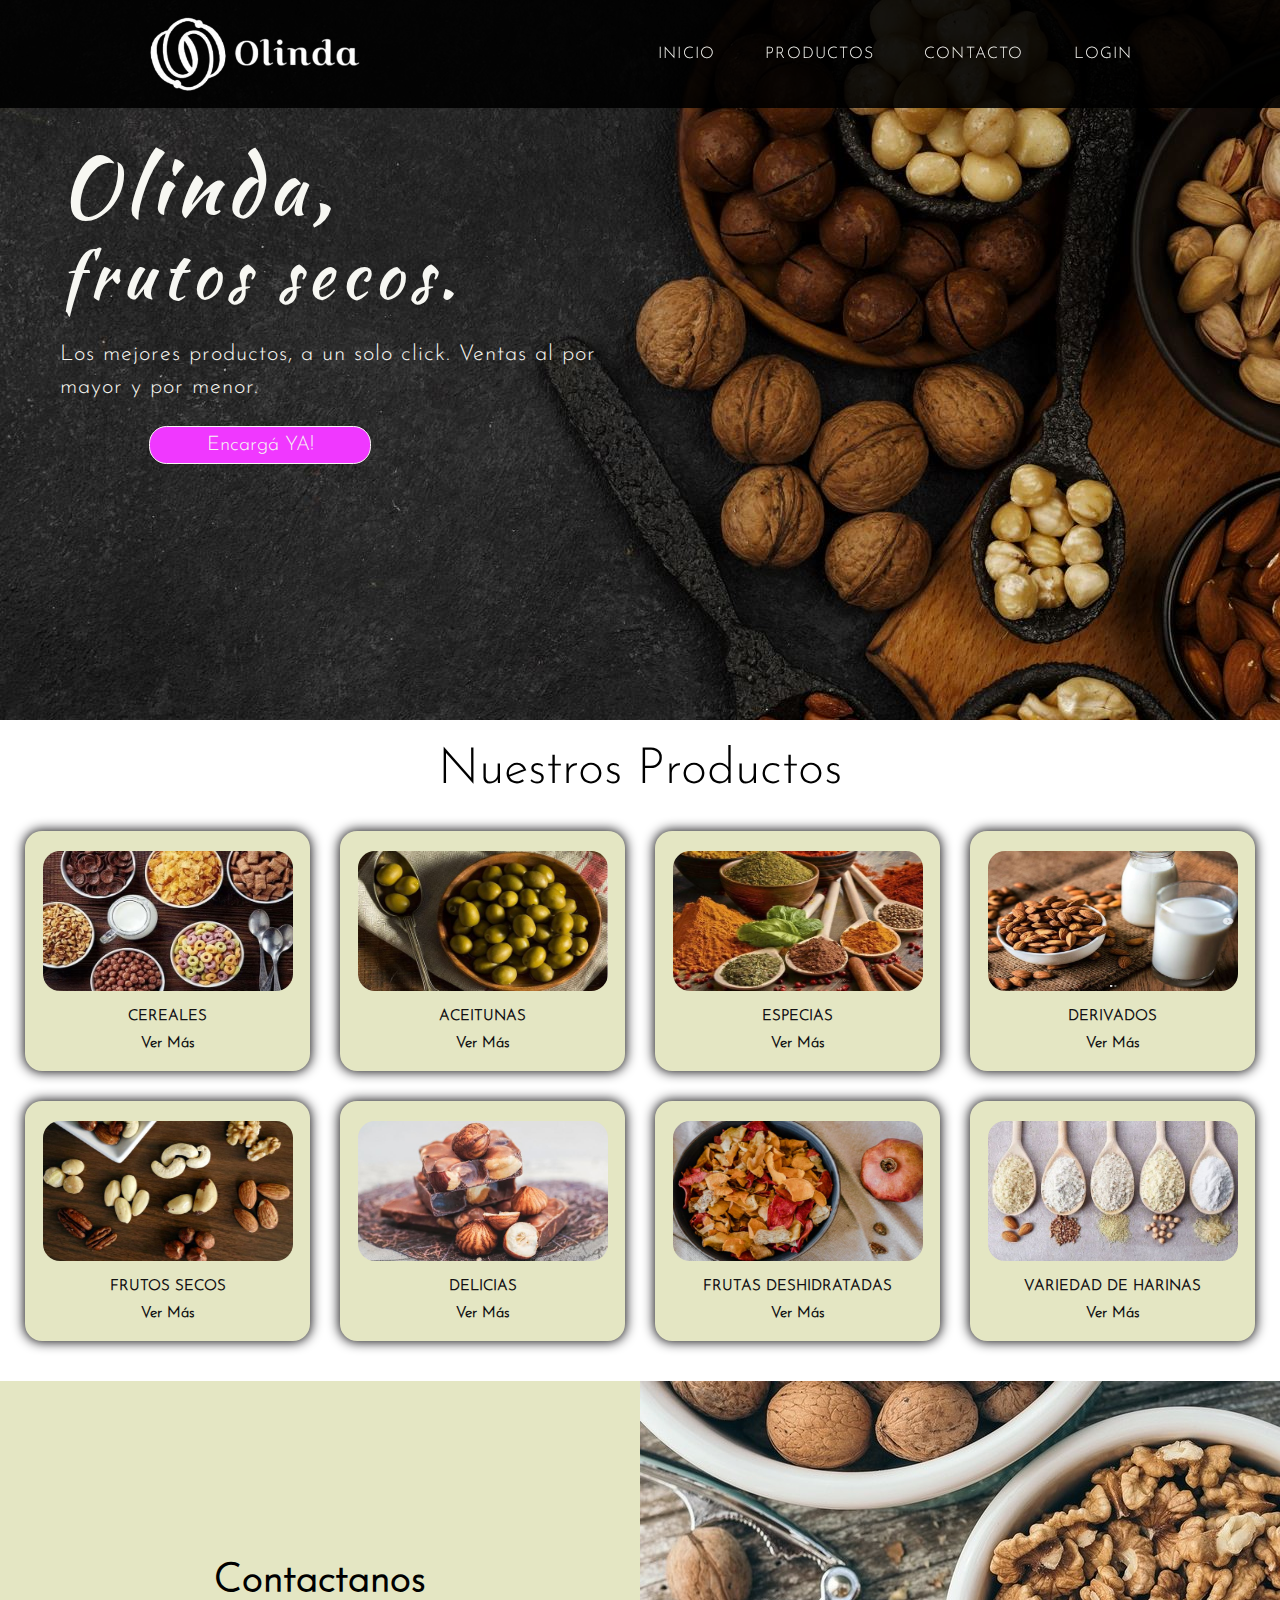
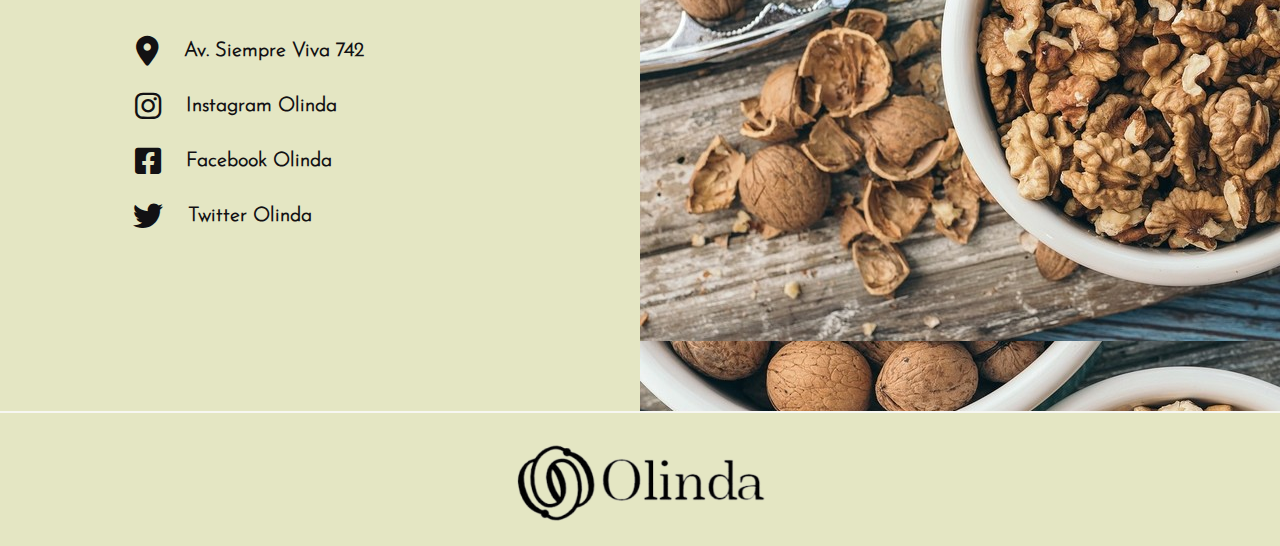
<file: index.html>
<!DOCTYPE html>
<html lang="en">
    <head>
        <meta charset="UTF-8">
        <meta http-equiv="X-UA-Compatible" content="IE=edge">
        <meta name="viewport" content="width=device-width, initial-scale=1.0">
        <link rel="stylesheet" href="index.css">
        <link rel="stylesheet" href="./FontAwesome/fontawesome-free-6.1.2-web/css/all.css">
        <title>Olinda</title>
    </head>
    <body>
        <header class="header">
            <img src="./Images/LogoOlinda-sinFondo.png" alt="Logo de Olinda">
            <nav class="navbar">
                <label for="toggle-menu"><i class="fa-solid fa-bars"></i></label>
                <input type="checkbox" id="toggle-menu">
                <ul class="navbar-list">
                    <li><a class="navbar-link" href="#hero">INICIO</a></li>
                    <li><a class="navbar-link" href="#categories">PRODUCTOS</a></li>
                    <li><a class="navbar-link" href="#section-contact">CONTACTO</a></li>
                    <li><a class="navbar-link" href="./index-login.html">LOGIN</a></li>
                </ul>
            </nav>
        </header>

        <main class="hero" id="hero">
            <div class="content">
                <div class="slogan">
                    <h1>Olinda,</h1><span>frutos secos.</span>
                </div>
                <p> Los mejores productos, a un solo click.
                    Ventas al por mayor y por menor.
                </p>
                <div class="content-button">
                    <a class="button" href="">Encargá YA!</a>
                </div>
            </div>    
        </main>

        <section class="categories" id="categories">
            <h2>Nuestros Productos</h2>
            <div class="content-cards">
                <div class="card">
                    <img src="./Images/Categories/cereales.JPG" alt="Variedad de cereales">
                    <div class="card-items">
                        <h3>CEREALES</h3>
                        <a href="">Ver Más</a>
                    </div>
                </div>
                <div class="card">
                    <img src="./Images/Categories/aceitunas2.JPG" alt="Aceitunas">
                    <div class="card-items">
                        <h3>ACEITUNAS</h3>
                        <a href="">Ver Más</a>
                    </div>
                </div>
                <div class="card">
                    <img src="./Images/Categories/condimentos.JPG" alt="Especias">
                    <div class="card-items">
                        <h3>ESPECIAS</h3>
                        <a href="">Ver Más</a>
                    </div>
                </div>
                <div class="card">
                    <img src="./Images/Categories/derivados.JPG" alt="Derivados de frutos secos">
                    <div class="card-items">
                        <h3>DERIVADOS</h3>
                        <a href="">Ver Más</a>
                    </div>
                </div>
                <div class="card">
                    <img src="./Images/Categories/frutosSecos.JPG" alt="Frutos secos">
                    <div class="card-items">
                        <h3>FRUTOS SECOS</h3>
                        <a href="">Ver Más</a>
                    </div>
                </div>
                <div class="card">
                    <img src="./Images/Categories/delicias.JPG" alt="Chocolates y alfajores">
                    <div class="card-items">
                        <h3>DELICIAS</h3>
                        <a href="">Ver Más</a>
                    </div>
                </div>
                <div class="card">
                    <img src="./Images/Categories/frutasDeshidratadas.JPG" alt="Frutas deshidratadas">
                    <div class="card-items">
                        <h3>FRUTAS DESHIDRATADAS</h3>
                        <a href="">Ver Más</a>
                    </div>
                </div>
                <div class="card">
                    <img src="./Images/Categories/harinas.JPG" alt="Harinas">
                    <div class="card-items">
                        <h3>VARIEDAD DE HARINAS</h3>
                        <a href="">Ver Más</a>
                    </div>
                </div>
            </div>
        </section>

        <section class="section-contact" id="section-contact">
            <div class="contact-info">
                <h4>Contactanos</h4>
                <ul class="contac-items">
                    <li>
                        <div class="contact-items-li">    
                            <div>
                                <a href=""><i class="fa-solid fa-location-dot icon"></i></a>
                            </div>
                            <p>Av. Siempre Viva 742</p>
                        </div>
                    </li>
                    <li>
                        <div class="contact-items-li">    
                            <div>
                                <a href=""><i class="fa-brands fa-instagram"></i></a>
                            </div>
                            <p>Instagram Olinda</p>
                        </div>
                    </li>
                    <li>
                        <div class="contact-items-li">    
                            <div>
                                <a href=""><i class="fa-brands fa-square-facebook"></i></a>
                            </div>
                            <p>Facebook Olinda</p>
                        </div>
                    </li>
                    <li>
                        <div class="contact-items-li">    
                            <div>
                                <a href=""><i class="fa-brands fa-twitter"></i></a>
                            </div>
                            <p>Twitter Olinda</p>
                        </div>
                    </li>
                </ul>
            </div>
            <div class="contact-img"></div>
        </section>

        <footer class="footer">
            <img src="./Images/LogoOlindaFooter-removebg-preview.png" alt="">
        </footer>
    </body>
</html>
</file>
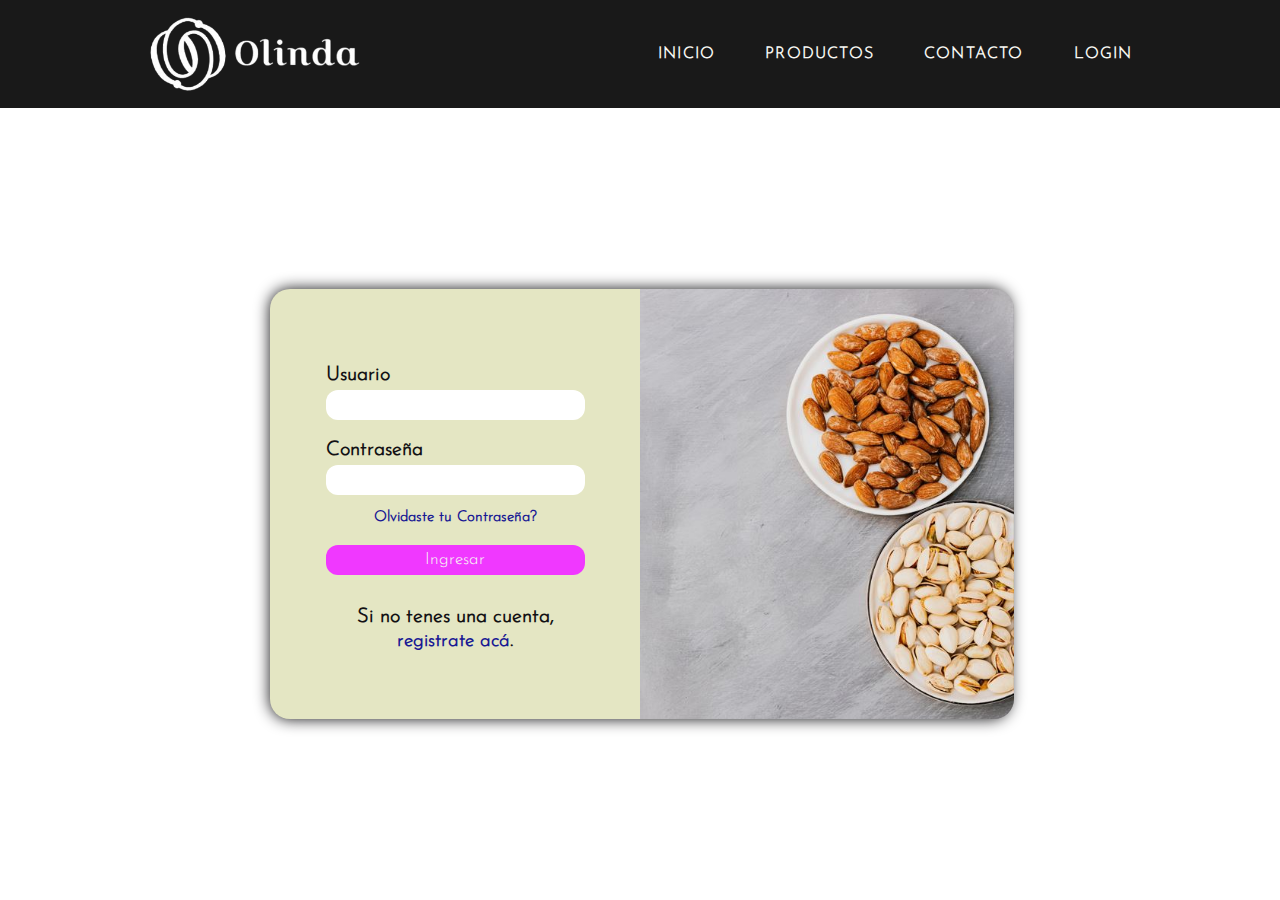
<file: index-login.html>
<!DOCTYPE html>
<html lang="en">
    <head>
        <meta charset="UTF-8">
        <meta http-equiv="X-UA-Compatible" content="IE=edge">
        <meta name="viewport" content="width=device-width, initial-scale=1.0">
        <link rel="stylesheet" href="index-login.css">
        <link rel="stylesheet" href="./FontAwesome/fontawesome-free-6.1.2-web/css/all.css">
        <title>Olinda</title>
    </head>
    <body>
        <header class="header">
            <img src="./Images/LogoOlinda-sinFondo.png" alt="Logo de Olinda">
            <nav class="navbar">
                <label for="toggle-menu"><i class="fa-solid fa-bars"></i></label>
                <input type="checkbox" id="toggle-menu">
                <ul class="navbar-list">
                    <li><a class="navbar-link" href="./index.html">INICIO</a></li>
                    <li><a class="navbar-link" href="./index.html">PRODUCTOS</a></li>
                    <li><a class="navbar-link" href="./index.html">CONTACTO</a></li>
                    <li><a class="navbar-link" href="">LOGIN</a></li>
                </ul>
            </nav>
        </header>

        <section class="container">
            <div class="container-login">
                <form>
                    <label for="user">Usuario</label>
                    <input type="text" id="user" name="user">
                    <label for="password">Contraseña</label>
                    <input type="password" id="password" name="password">
                    <a href="">Olvidaste tu Contraseña?</a>
                    <button class="boton">Ingresar</button>
                    <p class="registro">Si no tenes una cuenta, <a href="./index-registro.html">registrate acá</a>.</p>
                </form>
                <div class="container-img"><img src="./Images/imgLogin2.jpg" alt="Frutos secos"></div>
            </div>
        </section>
    </body>
</html>
</file>
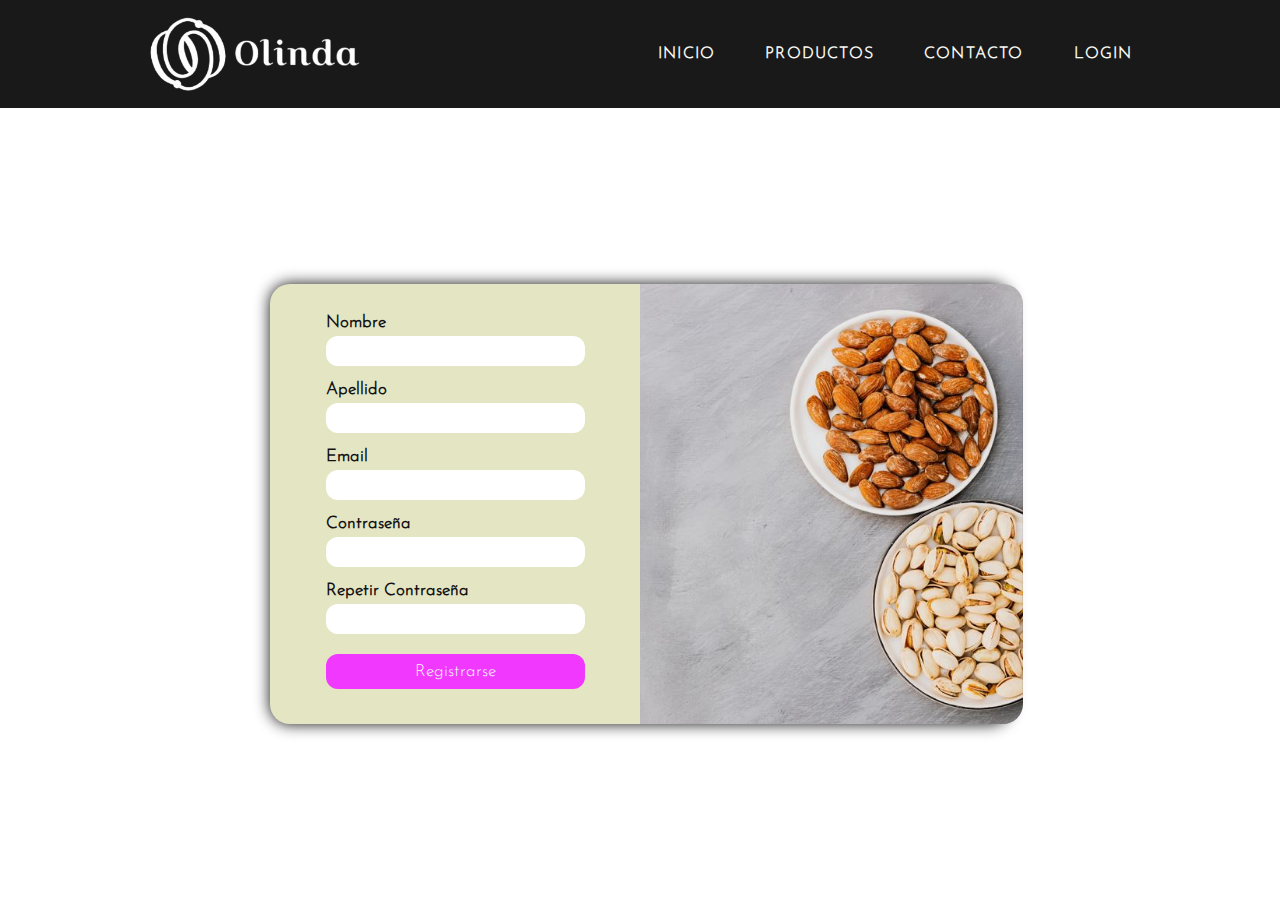
<file: index-registro.html>
<!DOCTYPE html>
<html lang="en">
    <head>
        <meta charset="UTF-8">
        <meta http-equiv="X-UA-Compatible" content="IE=edge">
        <meta name="viewport" content="width=device-width, initial-scale=1.0">
        <link rel="stylesheet" href="index-registro.css">
        <link rel="stylesheet" href="./FontAwesome/fontawesome-free-6.1.2-web/css/all.css">
        <title>Olinda</title>
    </head>
    <body>
        <header class="header">
            <img src="./Images/LogoOlinda-sinFondo.png" alt="Logo de Olinda">
            <nav class="navbar">
                <label for="toggle-menu"><i class="fa-solid fa-bars"></i></label>
                <input type="checkbox" id="toggle-menu">
                <ul class="navbar-list">
                    <li><a class="navbar-link" href="./index.html">INICIO</a></li>
                    <li><a class="navbar-link" href="./index.html">PRODUCTOS</a></li>
                    <li><a class="navbar-link" href="./index.html">CONTACTO</a></li>
                    <li><a class="navbar-link" href="./index-login.html">LOGIN</a></li>
                </ul>
            </nav>
        </header>

        <section class="container">
            <div class="container-login">
                <form>
                    <label for="nombre">Nombre</label>
                    <input type="text" id="nombre" name="nombre">
                    <label for="apellido">Apellido</label>
                    <input type="text" id="apellido" name="apellido">
                    <label for="email">Email</label>
                    <input type="text" id="email" name="email">
                    <label for="password">Contraseña</label>
                    <input type="text" id="password" name="password">
                    <label for="password2">Repetir Contraseña</label>
                    <input type="text" id="password2" name="password2">
                    <button class="boton">Registrarse</button>
                </form>
                <div class="container-img"><img src="./Images/imgLogin2.jpg" alt="Frutos secos"></div>
            </div>
        </section>
    </body>
</html>
</file>
<file: index.css>
@font-face{
    font-family: JosefinSans-Light;
    src: url('./Fonts/Josefin-Sans/static/JosefinSans-Light.ttf');
}

@font-face {
    font-family: KaushanScript-Regular;
    src: url('./Fonts/Kaushan_Script/KaushanScript-Regular.ttf');
}

*{
    margin: 0;
    padding: 0;
    box-sizing: border-box;
    font-family: 'JosefinSans-Light';
    font-size: 10px;
}

/* ----------> Header <----------*/

.header{
    width: 100%;
    height: 12vh;
    display: flex;
    align-items: center;
    justify-content: space-around;
    background-color: rgba(0, 0, 0, 0.90);
    position: fixed;
    z-index: 1;
}

.navbar{
    display: flex;
    align-items: center;
    justify-content: center;
    height: 100%;
}

.navbar ul{
    display: flex;
    align-items: center;
    justify-content: center;
    list-style: none;
    gap: 50px;
    height: 100%;
}

.navbar-link{
    text-decoration: none;
    color: #F7F7F2;
    font-size: 1.6rem;
    letter-spacing: 0.12rem;
}

.navbar i{
    font-size: 30px;
    color: #F7F7F2;
    display: none;
}

#toggle-menu{
    display: none;
}

.header img{
    height: 75%; 
}

/* ----------> Hero <----------*/

.hero{
    display: flex;
    flex-direction: column;
    justify-content: center;
    height: 80vh;
    background-image: url('./Images/backgroundXXL-frutasEnBowls.jpg');
}

.content{
    display: flex;
    flex-direction: column;
    height: 100%;    
    width: 50%;
    margin-left: 60px;
    margin-top: 15vh;
    color: #F7F7F2;
    gap: 22px;
}

.slogan h1, span{
    font-size: 8rem;
    font-weight: 500;
    font-family: 'KaushanScript-Regular';
    letter-spacing: 0.7rem;
    line-height: 1.25;
}

.slogan span{
    font-size: 6.5rem;
}

.content p{
    font-size: 2.2rem;
    line-height: 1.5;
    letter-spacing: 0.1rem;
    min-width: 500px;
    max-width: 600px;
}

.button{
    display: flex;
    justify-content: center;
    align-items: center;
    text-decoration: none;
    font-size: 2rem;
    font-weight: 550;
    border-radius: 17.5px;
    width: 222px;
    height: 38px;
    background-color: #F038FF;
    color: #F7F7F2;
    border: 1.8px solid #F7F7F2;
}

.button:hover{
    -webkit-transform:scale(1);
    transform:scale(1.05);
}

.content-button{
    display: flex;
    justify-content: center;
    width: 100%;
    max-width: 400px;
}

/* ----------> Categories <----------*/

.categories{
    display: flex;
    flex-direction: column;
    align-items: center;
    justify-content: center;
    gap: 35px;
    margin-bottom: 40px;
}

.categories h2{
    margin-top: 25px;
    font-size: 5rem;
    font-weight: 550;
}

.content-cards{
    display: flex;
    justify-content: center;
    align-items: center;
    flex-wrap: wrap;
    gap: 30px;
}

.card{
    display: flex;
    flex-direction: column;
    justify-content: center;
    align-items: center;
    height: 240px;
    width: 285px;
    border-radius: 17px;
    gap: 18px;
    color: #121113;
    background-color: #E4E6C3;
    box-shadow: 0px 0px 12px 1px rgba(18, 17, 19, 1);
}

.card:hover{
    -webkit-transform:scale(1);
    transform:scale(1.02);
}

.card img{
    width: 250px;
    height: 140px;
    border-radius: 17px;
}

.card-items h3{
    font-size: 1.5rem;
    font-weight: 600;
}

.card-items a{
    text-decoration: none;
    color: #121113;
    font-size: 1.5rem;
    font-weight: 600;
}

.card-items a:hover{
    text-decoration-line: underline;
    color: #121113;
}

.card-items{
    display: flex;
    flex-direction: column;
    justify-content: center;
    align-items: center;
    gap: 12px;
}

/* ----------> Contact <----------*/

.section-contact{
    display: flex;
    justify-content: center;
    align-items: center;
    /* gap: 50px; */
    height: 70vh;
    width: 100%;
    
}

.contact-info{
    display: flex;
    flex-direction: column;
    justify-content: center;
    align-items: center;
    gap: 35px;
    width: 50%;
    height: 100%;
    background-color: #E4E6C3; 
}

.contact-info h4{
    font-size: 4rem;
}

.contac-items{
    display: flex;
    flex-direction: column;
    justify-content: center;
    align-items: center;
    gap: 25px;
    list-style-type: none;
    color: #121113;
}

.contact-items-li{
    display: flex;
    align-items: center;
    justify-content: center;  
    width: 400px;
    gap: 25px;
}

.contac-items i{
    font-size: 3rem;
    color: #121113;
}

.contac-items p{
    text-decoration: none;
    color: #121113;
    font-size: 2rem;
    font-weight: 600;
    width: 80%;
}

.contact-img{
    width: 50%;
    height: 100%;
    background-image: url('./Images/ImgContact2.JPG');
}

/* ----------> Footer <----------*/

.footer{
    display: flex;
    justify-content: center;
    align-items: center;
    height: 15vh;
    background-color: #E4E6C3;
    border-top: 2px solid #F7F7F2;
}

.footer img{
    height: 70%;
}

/* ----------> Media Querys <----------*/

@media screen and (max-width: 930px) {
    .hero{
        background-image: url('./Images/backgroundMedium2.JPG');
    }
    
    .navbar ul{
        gap: 30px;
    }

    .navbar-link{
        font-size: 1.5rem;
    }

    .content{
        justify-content: center;
        align-items: center;
        width: 100%;
        margin: 6.5vh 0px 0px 0px;
        color: #F7F7F2;
    }

    .slogan h1, span{
        display: flex;
        justify-content: center;
        align-items: center;
        font-size: 70px;
    }

    .content p{
        font-size: 2.2rem;
        width: 70%;
        text-align: center;
    }

    .card{
        height: 200px;
        width: 245px;
        gap: 15px;
    }

    .card img{
        width: 200px;
        height: 110px;
    }

    .contact-info h4{
        font-size: 3.5rem;
    }

    .contact-items-li{
        width: 300px;
        gap: 20px;
    }

    .contac-items i{
        font-size: 2.5rem;
    }
    
    .contac-items p{
        font-size: 1.8rem;
    }
}

@media screen and (max-width: 768px) {

    .header img{
        display: none;
    }
    
    .header{
        justify-content: center;
    }

    .contact-items-li{
        width: 250px;
        gap: 18px;
    }

}

@media screen and (max-width: 576px){

    .navbar ul{
        background-color: rgba(0, 0, 0, 0.97);
        width: 100%;
        height: calc(100vh - 12vh);
        position: absolute;
        top: 12vh;
        left: 0;
        flex-direction: column;
        align-items: center;
        justify-content: center;
        transform: translateX(200%);
        transition: all 0.5s ease-out;
        gap: 50px;
        font-weight: 550;
    }

    .navbar i{
        display: block;
    }

    #toggle-menu:checked ~ .navbar-list{
        transform: translateX(0%);
        transition: all 0.5s ease-in;
    }

    .header img{
        display:initial;
    }

    .header{
        justify-content: space-around;
        width: 100%;
    }

    .hero{
        height: 65vh;
        background-image: url('./Images/backgroundSmall2.jpg');
    }

    .slogan h1{
        font-size: 40px;
    }

    .slogan span{
        font-size: 40px;
    }

    .content{
        gap: 12px;
    }

    .content p{
        font-size: 1.6rem;
        font-weight: 600;
        min-width: 100px;
        margin: initial;
    }

    .button{
        font-size: 1.7rem;
        font-weight: 400;
        border-radius: 17.5px;
        width: 170px;
        height: 31px;
    }

    .card{
        height: 170px;
        width: 220px;
        gap: 12px;
    }

    .card img{
        width: 180px;
        height: 90px;
    }

    .categories h2{
        font-size: 4.5rem;
    }

    .contact-img{
        display: none;
    }

    .contact-info{
        width: 100%;
    }

    .contact-items-li p{
        display: none;
    }

    .contact-items-li{
        width: inherit;
    }

    .contac-items{
        flex-direction: row;
        gap: 35px;
    }

    .contac-items i{
        font-size: 3.5rem;
    }

    .section-contact{
        height: 200px;
    }

    .footer{
        height: 75px;
    }

}

@media screen and (max-width: 520px) {
    .card{
        width: 85%;
        height: 70px;
        flex-direction: row;
    }

    .categories h2{
        font-size: 3rem;
    }

    .card img{
        height: 100%;
        border-radius: 17px 0px 0px 17px;
    }

    .card-items{
        width: 80%;
        min-width: 100px;
        gap: 8px;
    }

    .card-items h3{
        font-size: 1.4rem;
        text-align: center;
    }

    .contact-info h4{
        font-size: 3.3rem;
        font-weight: 500;
    }

    .contac-items i{
        font-size: 3rem;
    }

    .footer{
        height: 65px;
    }
}
</file>
<file: index-login.css>
@font-face{
    font-family: JosefinSans-Light;
    src: url('./Fonts/Josefin-Sans/static/JosefinSans-Light.ttf');
}

@font-face {
    font-family: KaushanScript-Regular;
    src: url('./Fonts/Kaushan_Script/KaushanScript-Regular.ttf');
}

*{
    margin: 0;
    padding: 0;
    box-sizing: border-box;
    font-family: 'JosefinSans-Light';
    font-size: 10px;
    color: #121113;
}

/* ----------> Header <----------*/

.header{
    width: 100%;
    height: 12vh;
    display: flex;
    align-items: center;
    justify-content: space-around;
    background-color: rgba(0, 0, 0, 0.90);
    /* position: fixed;
    z-index: 1; */
}

.navbar{
    display: flex;
    align-items: center;
    justify-content: center;
    height: 100%;
}

.navbar ul{
    display: flex;
    align-items: center;
    justify-content: center;
    list-style: none;
    gap: 50px;
    height: 100%;
}

.navbar-link{
    text-decoration: none;
    color: #F7F7F2;
    font-size: 1.6rem;
    letter-spacing: 0.12rem;
}

.navbar i{
    font-size: 30px;
    color: #F7F7F2;
    display: none;
}

#toggle-menu{
    display: none;
}

.header img{
    height: 75%; 
}

/* ----------> Login <----------*/

.container{
    display: flex;
    justify-content: center;
    align-items: center;
    /* width: 100%; */
    height: 88vh;
}

.container-login{
    display: flex;
    align-items: center;
    width: 740px;
    height: 430px;
    background-color: #E4E6C3;
    border-radius: 20px;
    box-shadow: 0px 0px 15px 0px rgba(18, 17, 19, 1);
}

form {
    display: flex;
    justify-content: center;
    align-items: center;
    flex-direction: column;
    width: 50%;
}

label {
    margin-top: 20px;
    font-weight: 600;
    font-size: 2rem;
    width: 70%;
}

input {
    margin-top: 5px;
    width: 70%;
    height: 30px;
    border-radius: 12px;
    border-style: none;
    font-size: 1.5rem;
    text-indent: 10px;
    letter-spacing: 0.11rem;
    color: #5d5c5e;
    font-family: Arial;
}

input:focus{
    outline: none;
}

a {
    margin-top: 15px;
    font-weight: 600;
    font-size: 1.5rem;
    width: 70%;
    text-decoration: none;
    text-align: center;
    color: rgb(25, 25, 148);
}

.boton {
    margin: 20px 0px 20px 0px;
    width: 70%;
    height: 30px;
    border-radius: 12px;
    background-color: #F038FF;
    color: #F7F7F2;
    border-style: none;
    font-weight: 500;
    font-size: 1.7rem;
}

.boton:hover{
    -webkit-transform:scale(1);
    transform:scale(1.05);
}

p {
    font-weight: 600;
    font-size: 2rem;
    width: 70%;
    text-decoration: none;
    text-align: center;
    margin-bottom: 10px;
}

.registro{
    width: 70%;
    margin-top: 10px;
    line-height: 2.4rem;
}

.registro a{
    font-size: 1.9rem;
}

.container-img{
    width: 50%;
    height: 100%;
}

.container-img img{
    height: 100%;
    border-radius: 0px 20px 20px 0px;
}

/* ----------> Media Querys <----------*/

@media screen and (max-width: 930px) {

    .navbar ul{
        gap: 30px;
    }

    .navbar-link{
        font-size: 1.5rem;
    }

    .container-login{
        width: 60%;
        height: 400px;
    }

    .container-img{
        display: none;
    }

    .container-img img{
        display: none;
    }

    form{
        width: 100%;
    }

    label{
        width: 60%;
    }

    input{
        width: 60%;
    }

    .boton{
        width: 60%;
    }

}

@media screen and (max-width: 768px) {

    .header img{
        display: none;
    }
    
    .header{
        justify-content: center;
    }

    .registro{
        width: 60%;
        margin-top: 10px;
        line-height: 2.4rem;
        font-size: 1.7rem;
    }
    
    .registro a{
        font-size: 1.7rem;
    }

}

@media screen and (max-width: 576px){

    .navbar ul{
        background-color: rgba(0, 0, 0, 0.97);
        width: 100%;
        height: calc(100vh - 12vh);
        position: absolute;
        top: 12vh;
        left: 0;
        flex-direction: column;
        align-items: center;
        justify-content: center;
        transform: translateX(150%);
        transition: all 0.5s ease-out;
        gap: 50px;
        font-weight: 550;
    }

    .navbar i{
        display: block;
        font-size: 27px;
        margin-bottom: 20px;
    }

    #toggle-menu:checked ~ .navbar-list{
        transform: translateX(0%);
        transition: all 0.5s ease-in;
    }

    .header img{
        display:initial;
    }

    .header{
        justify-content: space-around;
        width: 100%;
    }

    .container-login{
        width: 75%;
        height: 400px;
    }

    label{
        width: 80%;
        font-size: 2rem;
    }

    input{
        width: 80%;
    }
   
    .boton{
        width: 80%;
    }

    form a{
        font-size: 1.3rem;
    }

    .registro{
        width: 80%;
        font-size: 1.5rem;
    }

    .registro a{
        font-size: 1.5rem;
    }

}
</file>
<file: index-registro.css>
@font-face{
    font-family: JosefinSans-Light;
    src: url('./Fonts/Josefin-Sans/static/JosefinSans-Light.ttf');
}

@font-face {
    font-family: KaushanScript-Regular;
    src: url('./Fonts/Kaushan_Script/KaushanScript-Regular.ttf');
}

*{
    margin: 0;
    padding: 0;
    box-sizing: border-box;
    font-family: 'JosefinSans-Light';
    font-size: 10px;
    color: #121113;
}

/* ----------> Header <----------*/

.header{
    width: 100%;
    height: 12vh;
    display: flex;
    align-items: center;
    justify-content: space-around;
    background-color: rgba(0, 0, 0, 0.90);
    /* position: fixed;
    z-index: 1; */
}

.navbar{
    display: flex;
    align-items: center;
    justify-content: center;
    height: 100%;
}

.navbar ul{
    display: flex;
    align-items: center;
    justify-content: center;
    list-style: none;
    gap: 50px;
    height: 100%;
}

.navbar-link{
    text-decoration: none;
    color: #F7F7F2;
    font-size: 1.6rem;
    letter-spacing: 0.12rem;
}

.navbar i{
    font-size: 30px;
    color: #F7F7F2;
    display: none;
}

#toggle-menu{
    display: none;
}

.header img{
    height: 75%; 
}

/* ----------> Login <----------*/

.container{
    display: flex;
    justify-content: center;
    align-items: center;
    width: 100%;
    height: 88vh;
    /* overflow: scroll; */
}

.container-login{
    display: flex;
    align-items: center;
    width: 740px;
    height: 440px;
    /* margin-top: 20vh; */
    background-color: #E4E6C3;
    border-radius: 20px;
    box-shadow: 0px 0px 15px 0px rgba(18, 17, 19, 1);
}

form {
    display: flex;
    justify-content: center;
    align-items: center;
    flex-direction: column;
    width: 50%;
}

label {
    margin-top: 15px;
    font-weight: 600;
    font-size: 1.7rem;
    width: 70%;
}

input {
    margin-top: 5px;
    width: 70%;
    height: 30px;
    border-radius: 12px;
    border-style: none;
    font-size: 1.5rem;
    font-family: Arial;
    color: #5d5c5e;
    text-indent: 10px;
    letter-spacing: 0.11rem;
}

input:focus{
    outline: none;
}

a {
    margin-top: 15px;
    font-weight: 600;
    font-size: 1.5rem;
    width: 70%;
    text-decoration: none;
    text-align: center;
    color: rgb(25, 25, 148);
}

.boton {
    margin: 20px 0px 20px 0px;
    width: 70%;
    height: 35px;
    border-radius: 12px;
    background-color: #F038FF;
    color: #F7F7F2;
    border-style: none;
    font-weight: 500;
    font-size: 1.7rem;
}

.boton:hover{
    -webkit-transform:scale(1);
    transform:scale(1.05);
}

p {
    font-weight: 600;
    font-size: 2rem;
    width: 70%;
    text-decoration: none;
    text-align: center;
    margin-bottom: 10px;
}

.registro{
    width: 70%;
    margin-top: 10px;
    line-height: 2.4rem;
}

.registro a{
    font-size: 1.9rem;
}

.container-img{
    width: 50%;
    height: 100%;
}

.container-img img{
    height: 100%;
    border-radius: 0px 20px 20px 0px;
}

/* ----------> Media Querys <----------*/

@media screen and (max-width: 930px) {

    .navbar ul{
        gap: 30px;
    }

    .navbar-link{
        font-size: 1.5rem;
    }

    .container-login{
        width: 60%;
        height: 410px;
    }

    .container-img{
        display: none;
    }

    .container-img img{
        display: none;
    }

    form{
        width: 100%;
    }

    label{
        width: 60%;
    }

    input{
        width: 60%;
    }

    .boton{
        width: 60%;
    }

}

@media screen and (max-width: 768px) {

    .header img{
        display: none;
    }
    
    .header{
        justify-content: center;
    }

    .registro{
        width: 60%;
        margin-top: 10px;
        line-height: 2.4rem;
        font-size: 1.7rem;
    }
    
    .registro a{
        font-size: 1.7rem;
    }

}

@media screen and (max-width: 576px){

    .navbar ul{
        background-color: rgba(0, 0, 0, 0.97);
        width: 100%;
        height: calc(100vh - 12vh);
        position: absolute;
        top: 12vh;
        left: 0;
        flex-direction: column;
        align-items: center;
        justify-content: center;
        transform: translateX(200%);
        transition: all 0.5s ease-out;
        gap: 50px;
        font-weight: 550;
    }

    .navbar i{
        font-size: 27px;
        display: block;
        margin-bottom: 20px;
    }

    #toggle-menu:checked ~ .navbar-list{
        transform: translateX(0%);
        transition: all 0.5s ease-in;
    }

    .header img{
        display:initial;
    }

    .header{
        justify-content: space-around;
        width: 100%;
    }

    .container-login{
        width: 75%;
    }

    label{
        width: 80%;
        font-size: 1.6rem;
    }

    input{
        width: 80%;
    }
   
    .boton{
        width: 80%;
    }

}
</file>
